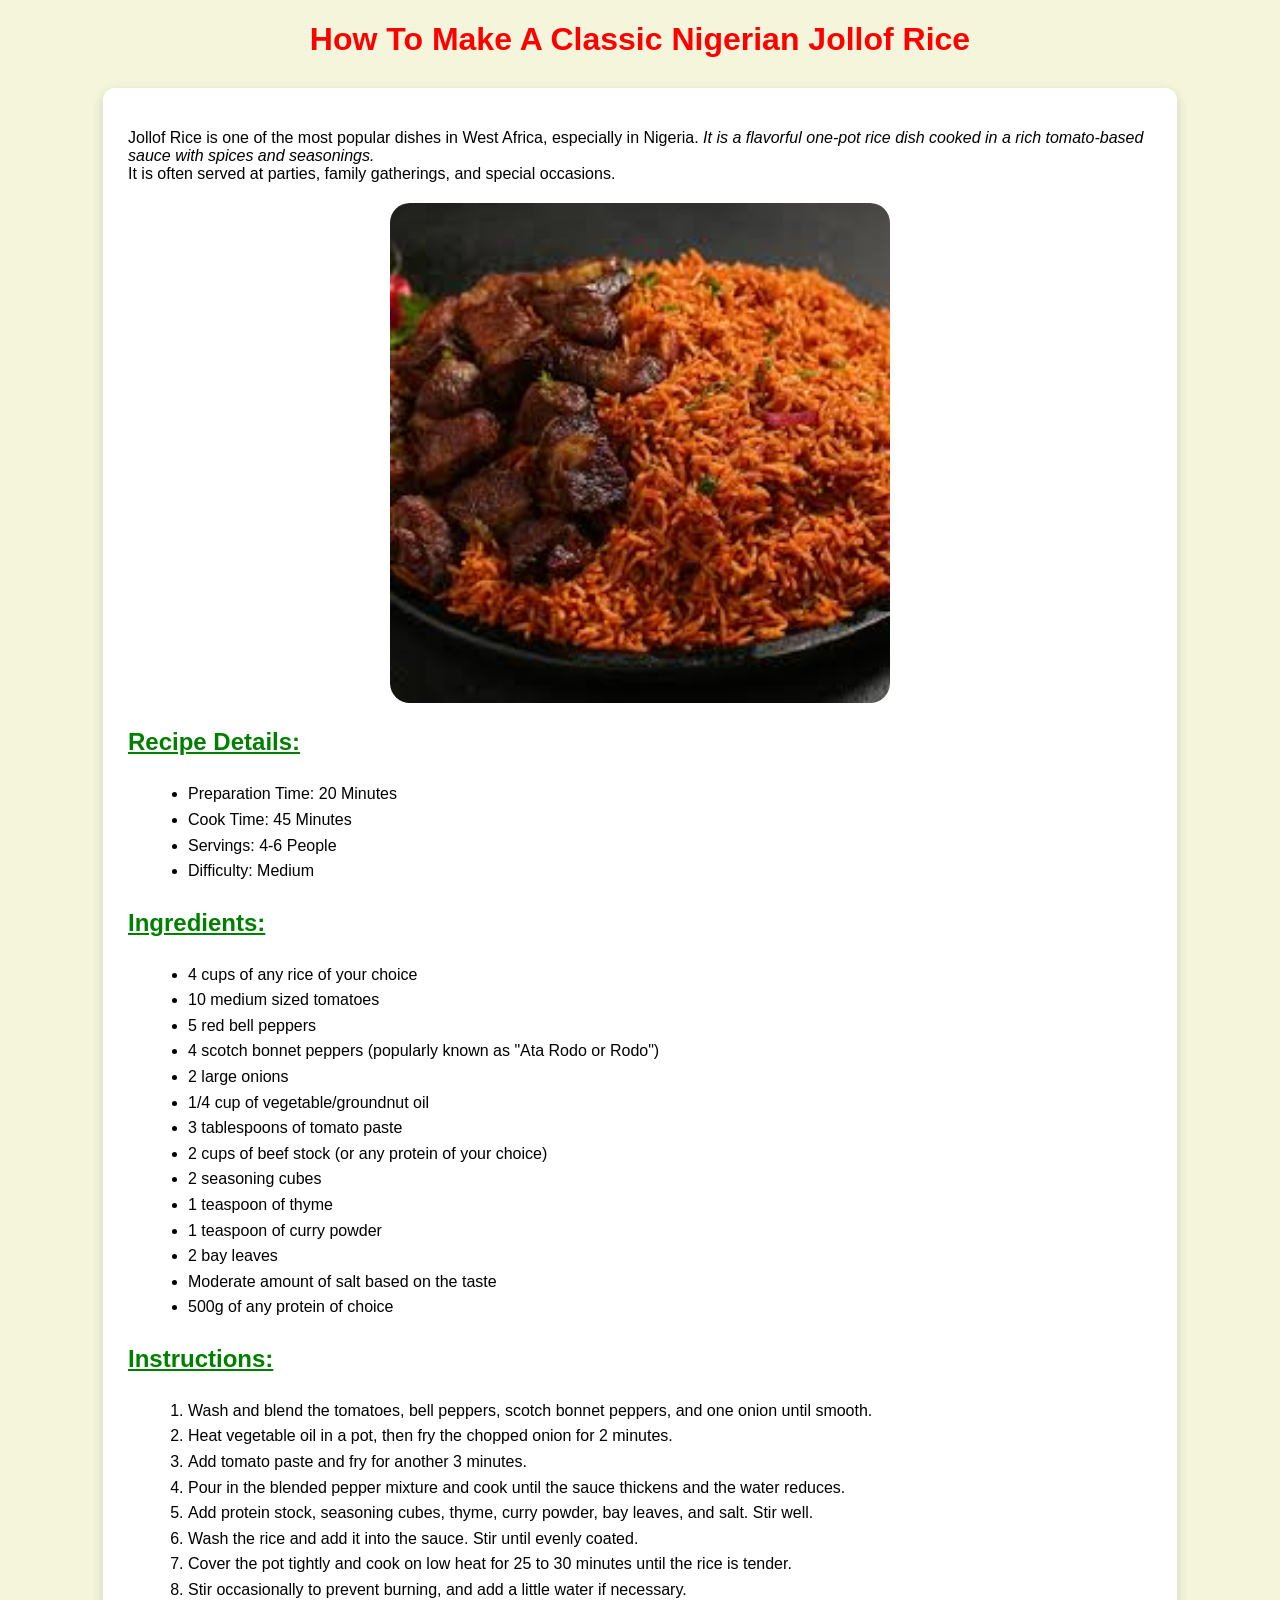
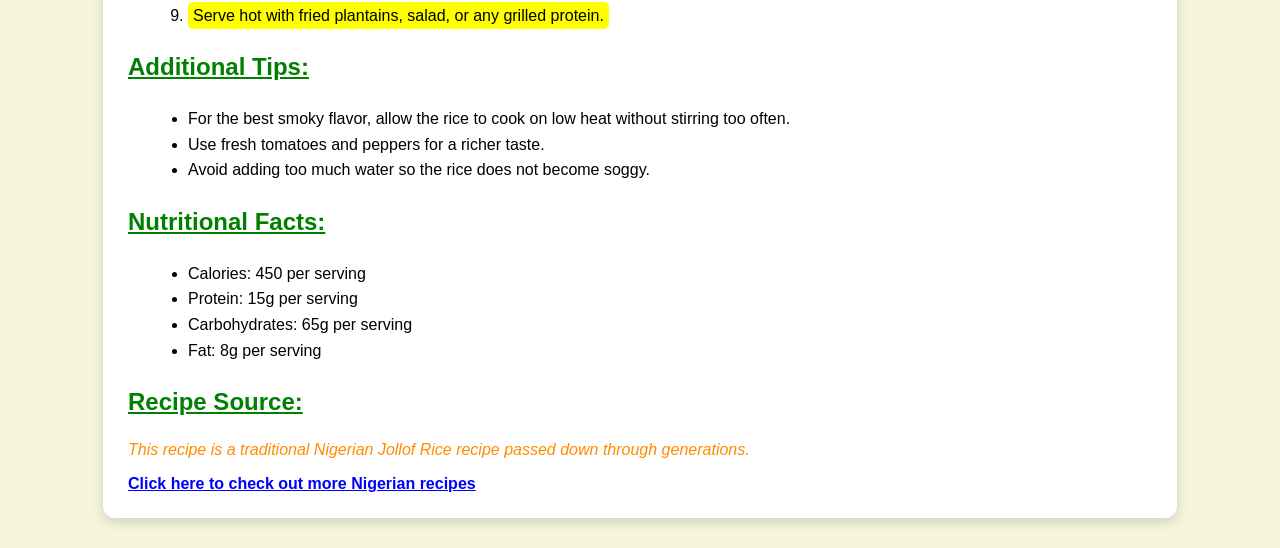
<file: index.html>
<!DOCTYPE html>
<html lang="en">
<head>
    <meta charset="UTF-8">
    <meta name="viewport" content="width=device-width, initial-scale=1.0">
    <title>Recipe Page</title>
    <link rel="stylesheet" href="./Assets/style.css">
</head>
<body>
     <h1 class="main-title">How To Make A Classic Nigerian Jollof Rice</h1>
    <div class="container">
        <p>Jollof Rice is one of the most popular dishes in West Africa, especially in Nigeria. <em>It is a flavorful one-pot rice dish cooked in a rich tomato-based sauce with spices and seasonings.</em><br>It is often served at parties, family gatherings, and special occasions.</p>

        <!----ADD JOLLOF RICE IMAGE HERE---->

        <p><img src="./Assets/download.jpeg" alt="A Plate of Nigerian Jollof Rice" width="500" height="400"></p>
       
        <!--Add Recipe Details-->

        <h2 class="section-title">Recipe Details:</h3>
        <ul>
            <li>Preparation Time: 20 Minutes</li>
            <li>Cook Time: 45 Minutes</li>
            <li>Servings: 4-6 People</li>
            <li>Difficulty: Medium</li>
        </ul>
        
        <!--Add Ingredients below-->

        <h2 class="section-title">Ingredients:</h2>
        <ul>
            <li>4 cups of any rice of your choice</li>
            <li>10 medium sized tomatoes</li>
            <li>5 red bell peppers</li>
            <li>4 scotch bonnet peppers (popularly known as "Ata Rodo or Rodo")</li>
            <li>2 large onions</li>
            <li>1/4 cup of vegetable/groundnut oil</li>
            <li>3 tablespoons of tomato paste</li>
            <li>2 cups of beef stock (or any protein of your choice)</li>
            <li>2 seasoning cubes</li>
            <li>1 teaspoon of thyme</li>
            <li>1 teaspoon of curry powder</li>
            <li>2 bay leaves</li>
            <li>Moderate amount of salt based on the taste</li>
            <li>500g of any protein of choice</li>
        </ul>
       
        <!--Add Instructions below-->

        <h2 class="section-title">Instructions:</h2>
        <ol>
            <li>Wash and blend the tomatoes, bell peppers, scotch bonnet peppers, and one onion until smooth.</li>
            <li>Heat vegetable oil in a pot, then fry the chopped onion for 2 minutes.</li>
            <li>Add tomato paste and fry for another 3 minutes.</li>
            <li>Pour in the blended pepper mixture and cook until the sauce thickens and the water reduces.</li>
            <li>Add protein stock, seasoning cubes, thyme, curry powder, bay leaves, and salt. Stir well.</li>
            <li>Wash the rice and add it into the sauce. Stir until evenly coated.</li>
            <li>Cover the pot tightly and cook on low heat for 25 to 30 minutes until the rice is tender.</li>
            <li>Stir occasionally to prevent burning, and add a little water if necessary.</li>
            <li><mark> Serve hot with fried plantains, salad, or any grilled protein.</mark></li>
        </ol>
       
        <!--Add Additional Tips Below-->

        <h2 class="section-title">Additional Tips:</h2>
        <ul>
            <li>For the best smoky flavor, allow the rice to cook on low heat without stirring too often.</li>
            <li>Use fresh tomatoes and peppers for a richer taste.</li>
            <li>Avoid adding too much water so the rice does not become soggy.</li>
        </ul>
       
        <!--Add Nutritional Facts Below:-->

        <h2 class="section-title">Nutritional Facts:</h2>
        <ul>
            <li>Calories: 450 per serving</li>
            <li>Protein: 15g per serving</li>
            <li>Carbohydrates: 65g per serving</li>
            <li>Fat: 8g per serving</li>
        </ul>
        
        <!--Add Recipe Source Below:-->

        <h2 class="section-title">Recipe Source:</h2>
        <p id="source-note">This recipe is a traditional Nigerian Jollof Rice recipe passed down through generations.</p>
        <a href="https://www.allnigerianrecipes.com/rice/jollof-rice" target="_blank">Click here to check out more Nigerian recipes</a>
</body>
</html>
</file>
<file: Assets/style.css>
/* General page styling */
body {
    font-family: Arial, sans-serif;
    background-color: beige;
    margin: 0px;
    padding: 0px;
    color: black;
}
/* Main container */
.container {
    width: 80%;
    margin: 30px auto;
    background: white;
    padding: 25px;
    border-radius: 12px;
    box-shadow: 0 4px 12px rgba(0, 0, 0, 0.15);
}
/* Main heading */
.main-title {
    text-align: center;
    color: red;
    margin-bottom: 20px;
}
/* Section headings */
.section-title {
    color: green;
    text-decoration: underline;
    padding-bottom: 5px;
    margin-top: 25px;
}
/* Image styling */
img {
    display: block;
    margin: 20px auto;
    border-radius: 20px;
    max-width: 100%;
    height: auto;
}
/* Lists */
ul, ol {
    margin-left: 20px;
    line-height: 1.6;
}
/* Highlighted serving note */
mark {
    background-color: yellow;
    padding: 5px;
    border-radius: 5px;
}
/* Link styling */
a {
    color: blue;
    text-decoration: underline;
    font-weight: bold;
}
a:hover {
    color: red;
}
/* Source note styling */
#source-note {
 font-style: italic;
    color: darkorange
}
</file>
